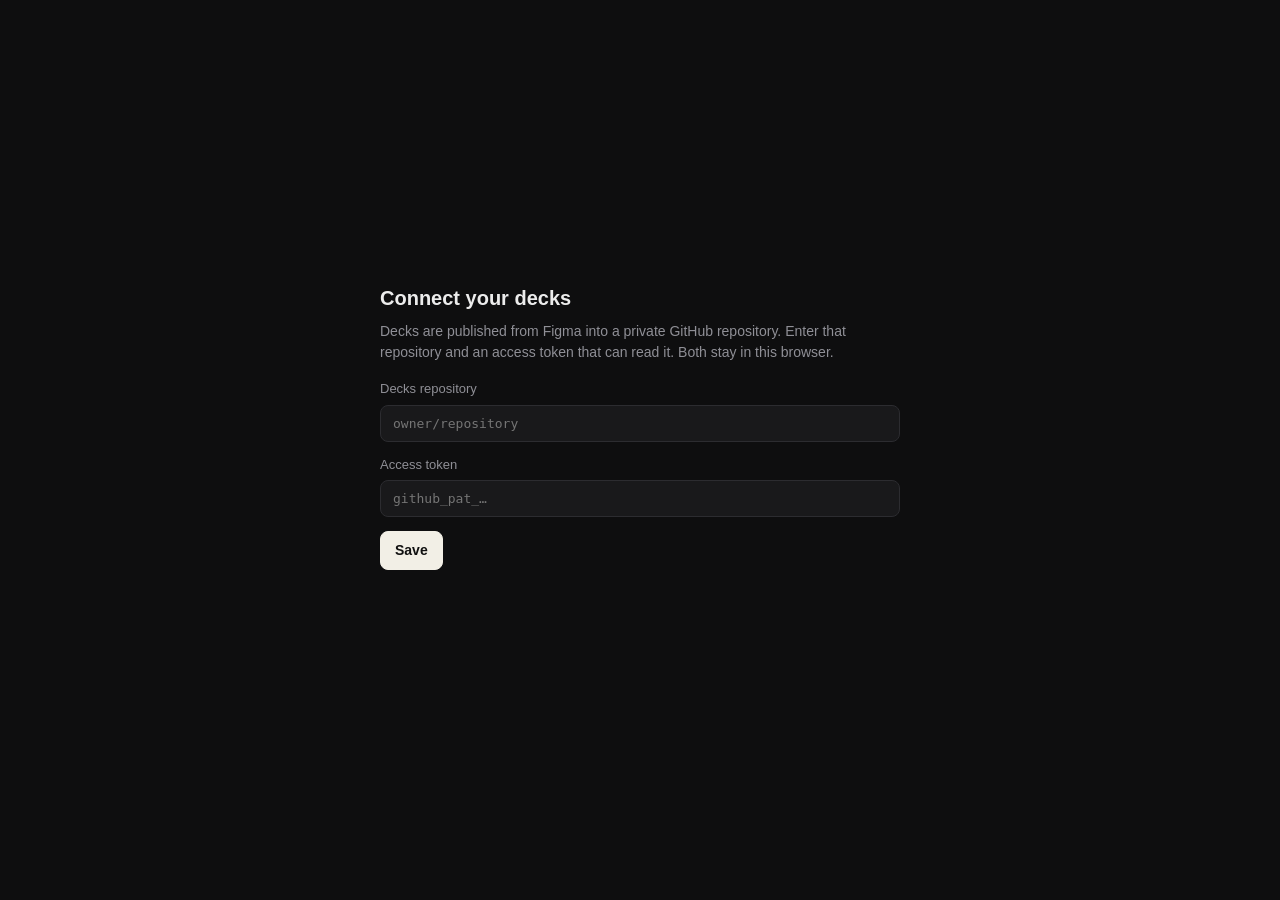
<file: index.html>
<!DOCTYPE html>
<html lang="en">
<head>
<meta charset="utf-8">
<meta name="viewport" content="width=device-width, initial-scale=1">
<title>Figma Presenter</title>
<link rel="manifest" href="manifest.webmanifest">
<link rel="stylesheet" href="app/style.css">
</head>
<body>

<section id="view-setup" class="view panel" hidden>
  <div class="card">
    <h1>Connect your decks</h1>
    <p>Decks are published from Figma into a private GitHub repository. Enter that repository and an access token that can read it. Both stay in this browser.</p>
    <label>Decks repository<input id="cfg-repo" placeholder="owner/repository" autocomplete="off" spellcheck="false"></label>
    <label>Access token<input id="cfg-token" type="password" placeholder="github_pat_…" autocomplete="off" spellcheck="false"></label>
    <div class="row"><button class="primary" id="cfg-save">Save</button><button id="cfg-cancel" hidden>Cancel</button></div>
    <p class="msg" id="cfg-msg"></p>
  </div>
</section>

<section id="view-library" class="view" hidden>
  <header>
    <h1>Decks</h1>
    <span id="lib-status"></span>
    <button id="lib-refresh">Refresh</button>
    <button id="lib-settings">Settings</button>
  </header>
  <div id="deck-grid"></div>
  <p id="lib-empty" hidden>No decks yet. Run the Publish plugin in a Figma Slides file.</p>
</section>

<section id="view-loading" class="view panel" hidden>
  <div class="card center">
    <h1 id="load-title">Loading…</h1>
    <div class="bar"><div id="load-bar"></div></div>
    <p id="load-text"></p>
  </div>
</section>

<section id="view-present" class="view" hidden>
  <canvas id="stage"></canvas>
  <canvas id="laser"></canvas>
  <div id="toolbar">
    <button id="tb-back" title="Back to decks (Esc)">← Decks</button>
    <button id="tb-prev" title="Previous slide">‹</button>
    <span id="tb-count"></span>
    <button id="tb-next" title="Next slide">›</button>
    <button id="tb-full" title="Full screen (F)">Full screen</button>
    <button id="tb-notes" title="Presenter window (P)">Presenter view</button>
    <button id="tb-laser" title="Laser pointer (L)">Laser</button>
    <button id="tb-timer" title="Timer (T)">Timer</button>
    <button id="tb-help" title="Keys (H)">?</button>
  </div>
  <div id="timer-chip" hidden></div>
  <div id="hud" hidden></div>
  <div id="help" hidden>
    <b>Keys</b>
    <span>→ Space</span><i>next</i><span>←</span><i>back</i><span>Home / End</span><i>first / last</i>
    <span>F</span><i>full screen</i><span>P</span><i>presenter window</i><span>L</span><i>laser pointer</i>
    <span>T</span><i>timer</i><span>D</span><i>frame times</i><span>Esc</span><i>back to decks</i><span>H</span><i>this help</i>
  </div>
</section>

<section id="view-presenter" class="view" hidden>
  <div class="p-top" id="p-top">
    <div class="p-current"><img id="p-cur" alt=""><div id="p-dot" hidden></div><div id="p-laser-hint">Move over the slide to point</div></div>
    <div class="split split-v" id="split-side" title="Drag to resize"></div>
    <div class="p-side" id="p-side">
      <div class="p-next"><span>Next</span><img id="p-next" alt=""></div>
      <div class="p-clock"><div id="p-timer">0:00</div><div id="p-time"></div></div>
      <div class="row"><button id="p-toggle">Start</button><button id="p-reset">Reset</button></div>
      <div class="row"><button id="p-prev">← Back</button><button class="primary" id="p-fwd">Next →</button></div>
      <div id="p-count"></div>
    </div>
  </div>
  <div class="split split-h" id="split-notes" title="Drag to resize"></div>
  <div class="p-notes-wrap">
    <div class="p-notes-bar"><span>Notes</span><button id="p-smaller" title="Smaller text">A−</button><button id="p-larger" title="Larger text">A+</button></div>
    <div id="p-notes"></div>
  </div>
</section>

<div id="toast" hidden></div>
<script type="module" src="app/main.js"></script>
</body>
</html>
</file>
<file: app/style.css>
:root { color-scheme: dark; --bg: #0e0e0f; --panel: #19191b; --line: #2c2c30; --text: #ececec; --dim: #8f8f96; --accent: #f2efe6; }
* { box-sizing: border-box; }
html, body { margin: 0; height: 100%; background: var(--bg); color: var(--text); font: 14px/1.45 -apple-system, "Helvetica Neue", "Segoe UI", Arial, sans-serif; }
[hidden] { display: none !important; }
button { font: inherit; padding: 8px 14px; border-radius: 8px; border: 1px solid var(--line); background: var(--panel); color: var(--text); cursor: pointer; }
button:hover { border-color: #55555c; }
button.primary { background: var(--accent); color: #111; border-color: var(--accent); font-weight: 600; }
button:disabled { opacity: .4; cursor: default; }
h1 { font-size: 20px; font-weight: 600; margin: 0; }
.row { display: flex; gap: 10px; align-items: center; }

.view { position: fixed; inset: 0; }
.panel { display: flex; align-items: center; justify-content: center; }
.card { width: min(520px, 90vw); }
.card.center { text-align: center; }
.card p { color: var(--dim); margin: 8px 0 18px; }
.card label { display: block; font-size: 13px; color: var(--dim); margin-bottom: 14px; }
.card input { display: block; width: 100%; margin-top: 6px; padding: 10px 12px; font: 13px ui-monospace, Menlo, monospace; color: var(--text); background: var(--panel); border: 1px solid var(--line); border-radius: 8px; }
.msg { min-height: 20px; color: #f0a8b4 !important; }
.bar { height: 6px; background: var(--panel); border-radius: 3px; overflow: hidden; margin: 18px 0 8px; }
#load-bar { height: 100%; width: 0; background: var(--accent); transition: width .15s; }

#view-library { overflow: auto; padding: 28px 36px; }
#view-library header { display: flex; align-items: center; gap: 12px; margin-bottom: 24px; }
#view-library header h1 { margin-right: auto; }
#lib-status { color: var(--dim); font-size: 13px; }
#lib-empty { color: var(--dim); }
#deck-grid { display: grid; grid-template-columns: repeat(auto-fill, minmax(280px, 1fr)); gap: 20px; }
.deck { background: var(--panel); border: 1px solid var(--line); border-radius: 12px; overflow: hidden; cursor: pointer; text-align: left; padding: 0; }
.deck:hover { border-color: #5a5a62; }
.deck .thumb { aspect-ratio: 16 / 9; background: #222 center / cover no-repeat; }
.deck .meta { padding: 12px 14px 14px; }
.deck .meta b { display: block; font-size: 15px; font-weight: 600; }
.deck .meta span { color: var(--dim); font-size: 12.5px; }

#view-present { background: #000; cursor: none; }
#view-present.pointer { cursor: default; }
#stage, #laser { position: absolute; }
#laser { inset: 0; width: 100%; height: 100%; pointer-events: none; }
#timer-chip { position: absolute; right: 16px; bottom: 14px; font: 600 20px ui-monospace, Menlo, monospace; color: #fff; background: rgba(0,0,0,.55); padding: 4px 12px; border-radius: 8px; }
#hud { position: absolute; left: 12px; bottom: 12px; font: 12px/1.5 ui-monospace, Menlo, monospace; color: #7dff8a; background: rgba(0,0,0,.72); padding: 6px 10px; border-radius: 6px; white-space: pre; }
#help { position: absolute; left: 50%; top: 50%; transform: translate(-50%, -50%); display: grid; grid-template-columns: auto auto; gap: 6px 22px; background: rgba(20,20,22,.94); border: 1px solid var(--line); padding: 20px 26px; border-radius: 12px; }
#help b { grid-column: 1 / -1; margin-bottom: 6px; }
#help span { font: 13px ui-monospace, Menlo, monospace; }
#help i { font-style: normal; color: var(--dim); }

#toolbar { position: absolute; left: 50%; top: 14px; transform: translateX(-50%); display: flex; gap: 6px; align-items: center; padding: 6px; background: rgba(20,20,22,.9); border: 1px solid var(--line); border-radius: 12px; opacity: 0; pointer-events: none; transition: opacity .2s; z-index: 4; cursor: default; }
#view-present.pointer #toolbar { opacity: 1; pointer-events: auto; }
#toolbar button { padding: 6px 11px; font-size: 13px; border-color: transparent; background: transparent; }
#toolbar button:hover { background: #2c2c30; }
#toolbar button.on { background: var(--accent); color: #111; }
#tb-count { color: var(--dim); font-size: 13px; min-width: 56px; text-align: center; }

#view-presenter { display: flex; flex-direction: column; padding: 16px; --side: 320px; --notes: 34%; --notes-size: 20px; }
.p-top { display: flex; min-height: 120px; flex: 1 1 0; }
.p-current { position: relative; flex: 1 1 0; display: flex; align-items: center; justify-content: center; background: #000; border-radius: 10px; overflow: hidden; min-width: 160px; }
.p-current img { max-width: 100%; max-height: 100%; display: block; cursor: crosshair; }
#p-dot { position: absolute; width: 12px; height: 12px; margin: -6px 0 0 -6px; border-radius: 50%; background: #ff3b30; box-shadow: 0 0 10px 3px rgba(255,40,40,.7); pointer-events: none; }
#p-laser-hint { position: absolute; left: 10px; bottom: 8px; font-size: 12px; color: rgba(255,255,255,.55); pointer-events: none; }
.split { flex: 0 0 auto; position: relative; }
.split::after { content: ""; position: absolute; background: var(--line); border-radius: 2px; }
.split:hover::after, .split.drag::after { background: #6a6a72; }
.split-v { width: 16px; cursor: col-resize; }
.split-v::after { left: 6px; top: 35%; bottom: 35%; width: 4px; }
.split-h { height: 16px; cursor: row-resize; }
.split-h::after { top: 6px; left: 40%; right: 40%; height: 4px; }
.p-side { flex: 0 0 var(--side); min-width: 180px; display: flex; flex-direction: column; gap: 12px; overflow: hidden; }
.p-next span, .p-notes-bar span { font-size: 12px; color: var(--dim); }
.p-next span { display: block; margin-bottom: 6px; }
.p-next { flex: 1 1 0; min-height: 70px; display: flex; flex-direction: column; }
.p-next img { flex: 1 1 0; min-height: 0; width: 100%; border-radius: 8px; background: #000; object-fit: contain; display: block; }
#p-timer { font: 600 clamp(32px, calc(var(--side) / 6), 96px)/1 ui-monospace, Menlo, monospace; }
#p-time { color: var(--dim); margin-top: 6px; }
#p-count { color: var(--dim); }
.p-side .row button { flex: 1; }
.p-notes-wrap { flex: 0 0 var(--notes); min-height: 60px; display: flex; flex-direction: column; background: var(--panel); border: 1px solid var(--line); border-radius: 10px; overflow: hidden; }
.p-notes-bar { display: flex; align-items: center; gap: 6px; padding: 6px 8px 6px 16px; border-bottom: 1px solid var(--line); }
.p-notes-bar span { margin-right: auto; }
.p-notes-bar button { padding: 3px 9px; font-size: 12px; }
#p-notes { flex: 1; overflow: auto; padding: 14px 20px; font-size: var(--notes-size); line-height: 1.5; white-space: pre-wrap; }
#p-notes:empty::before { content: "No speaker notes for this slide."; color: var(--dim); font-size: 14px; }

#toast { position: fixed; left: 50%; bottom: 24px; transform: translateX(-50%); max-width: min(720px, 90vw); background: #2a1a1d; border: 1px solid #6b3a44; color: #ffd9df; padding: 10px 14px; border-radius: 10px; font-size: 13px; z-index: 20; display: flex; gap: 12px; align-items: center; cursor: default; }
#toast button { padding: 4px 10px; font-size: 12px; }
</file>
